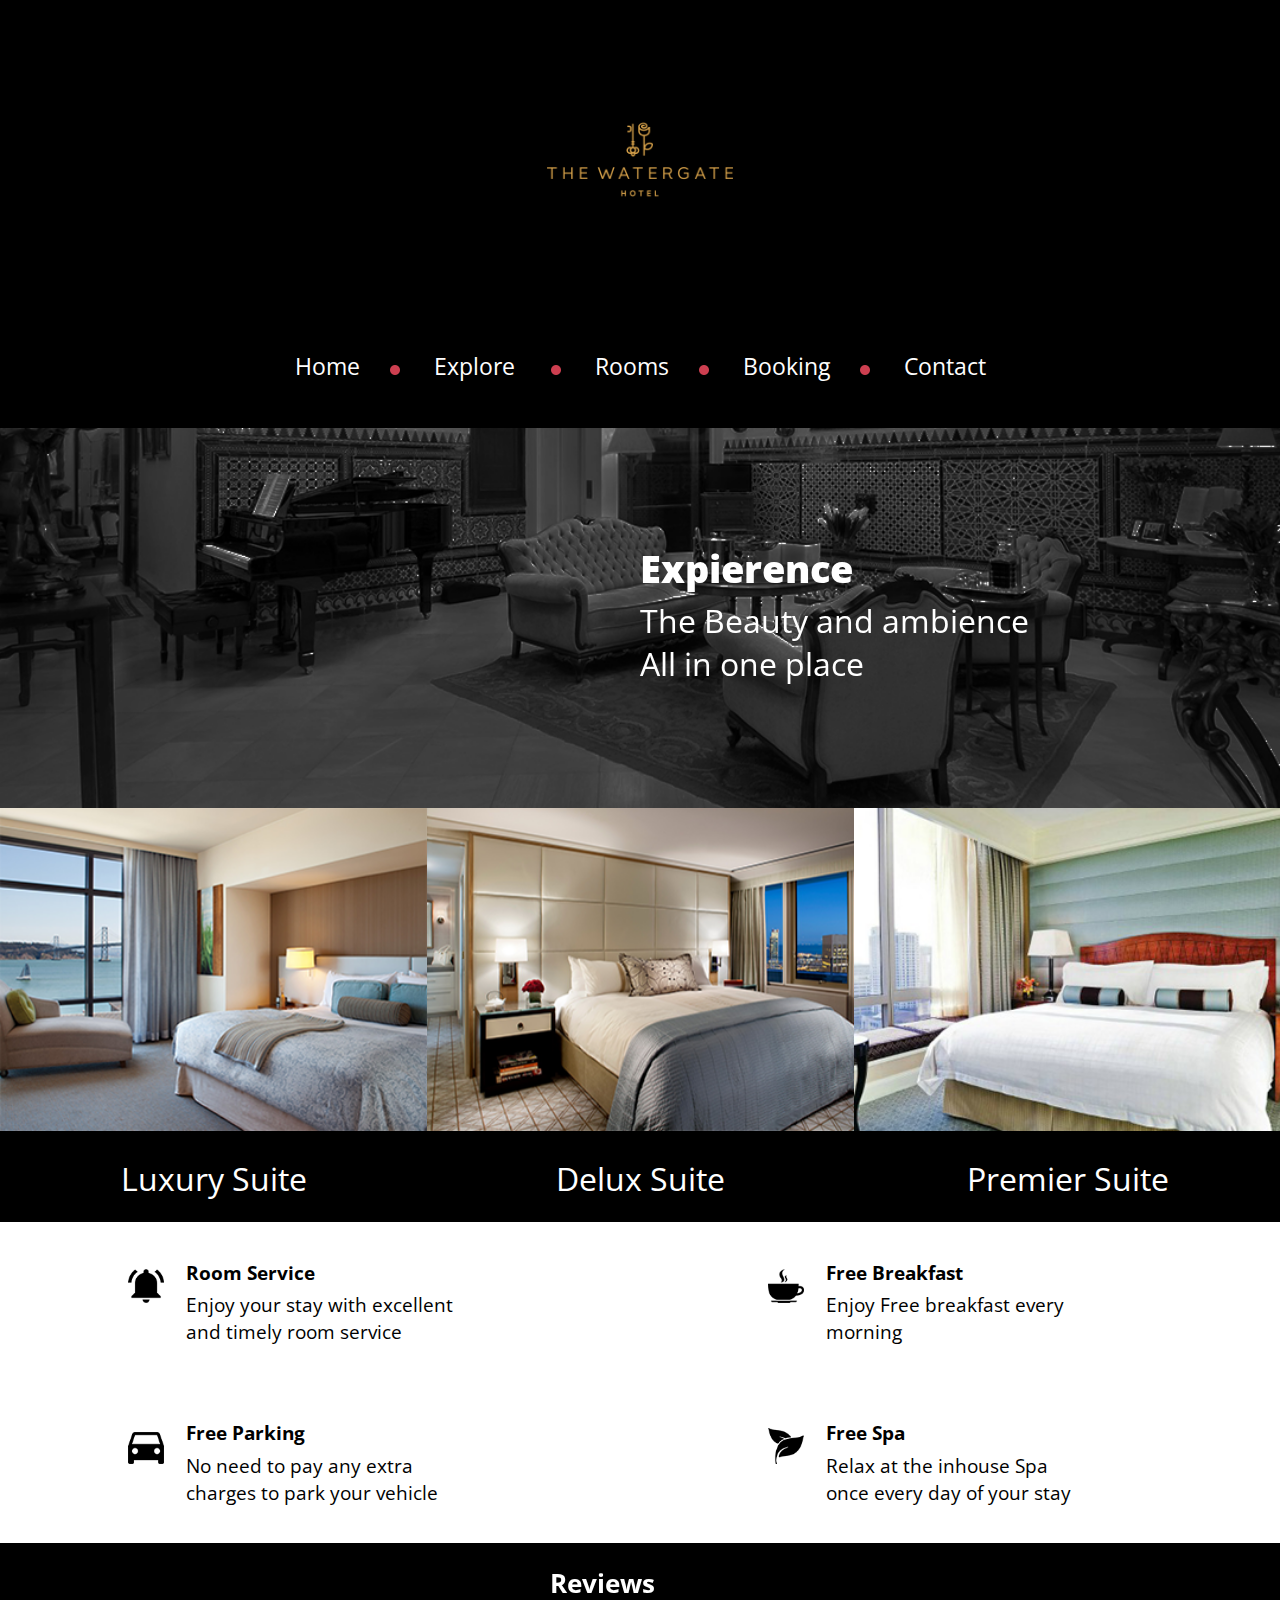
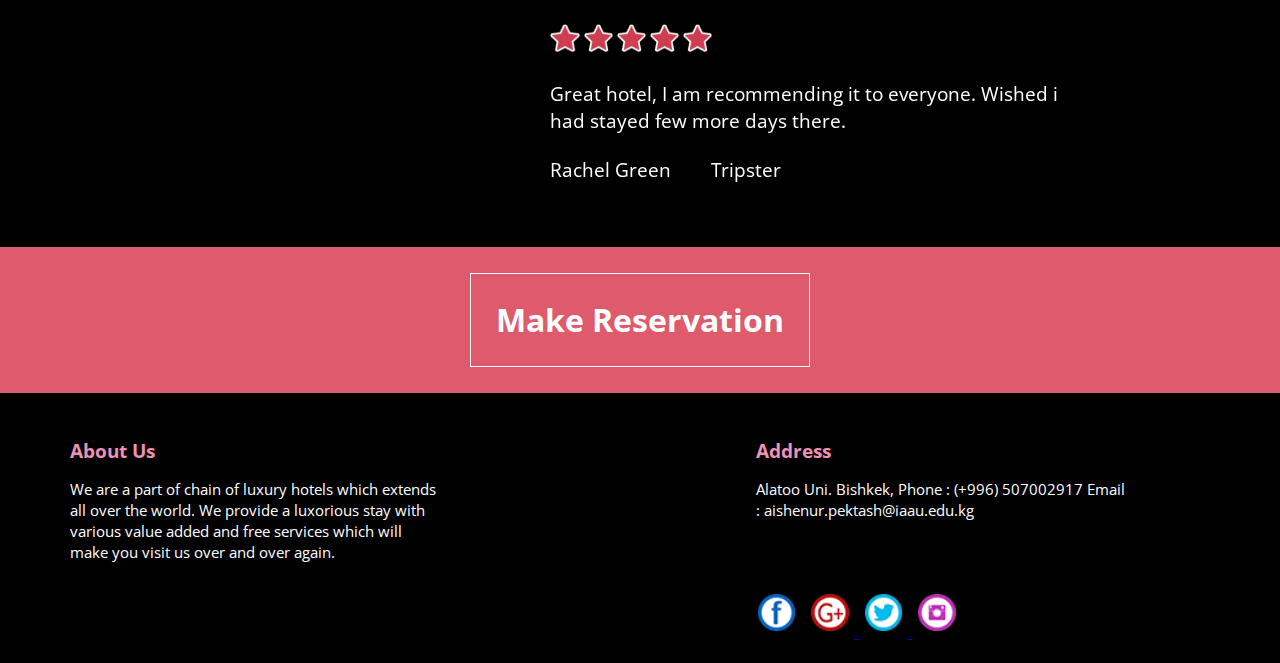
<file: index.html>
<!DOCTYPE html>
<html>
<head>
    <meta charset="utf-8">
    <title> The Watergate Hotel</title>
     <script type="text/javascript" src="https://ajax.googleapis.com/ajax/libs/jquery/3.2.1/jquery.min.js"></script>
     <script type="text/javascript" src="dist/slick.js"></script>
     <script type="text/javascript" src="dist/jquery.scrollUp.js"></script>
  
    <link rel="stylesheet" type="text/css" href="css/main.css">
    <link rel="stylesheet" type="text/css" href="css/slick.css">

    
<!--    <link rel="stylesheet" type="text/css" href="css/slick-theme.css">-->

  
         <script type="text/javascript" src="dist/demo.js"></script>
    <link href="https://fonts.googleapis.com/css?family=Open+Sans" rel="stylesheet">
    
    


    
    </head>
    
<body >  
    <header class="tm-header">
        <img class="tm-logo" src="images/Majestic_Hotel_hd.png" alt="Majestic Hotel">
        <nav class="tm-nav" >
       <div>
            <ul>
                <li class="tm-list"><a href="index.html">Home</a></li>
                <li class="tm-list"><a href="explore.html">Explore </a></li>
                <li class="tm-list"><a href="rooms.html">Rooms</a></li>
                <li class="tm-list"><a href="bb.html">Booking</a></li>
                <li><a href="contact.html">Contact</a></li>
            </ul>    
            </div>
        </nav>
    </header>
    
    <section class="tm-imgslider">
 
    
    <div class="slider single">
					<div><div class="tm-slider"><img class="tm-sliderimage" src="images/main_slider11.png" alt="Majestic Hotel"> 
                        <div class="tm-slidertext">
                        <p class="bold"> Expierence</p>
                        <p class="simple">The Beauty and ambience </p>
                            <p class="simple">All in one place </p></div>
                </div></div>
					<div><div class="tm-slider"><img class="tm-sliderimage" src="images/main_slider12.png" alt="Majestic Hotel"> 
                        <div class="tm-slidertext">
                        <p class="bold"> Expierence</p>
                        <p class="simple">The tranquility </p>
                            <p class="simple">in hotel spa and swimming pool </p></div>
                </div></div>
					<div><div class="tm-slider"><img class="tm-sliderimage" src="images/main_slider13.png" alt="Majestic Hotel"> 
                        <div class="tm-slidertext">
                        <p class="bold"> Expierence</p>
                        <p class="simple">The luxorious interiors </p>
                            <p class="simple">in every hotel room </p></div>
                </div></div>
					<div><div class="tm-slider"><img class="tm-sliderimage" src="images/main_slider14.png" alt="Majestic Hotel"> 
                        <div class="tm-slidertext">
                        <p class="bold"> Expirence</p>
                        <p class="simple">The mesmerizing beach view </p>
                            <p class="simple">from your room's balcony</p></div>
                </div></div>
				
				</div>
        <img src="images/back.png" class="left">
          <img src="images/next.png" class="right">
   </section>
    

    


    
     <section class="slider room flex">
      
                    <div class="tm-rooms">
                        <img  src="images/luxury.png">
                       <a href="rooms.html"> <p class="s">Luxury Suite</p> </a>

                    </div>
                        <div class="tm-rooms">
                        <img  src="images/delux.png">
                            <a href="rooms.html"> <p class="s">Delux Suite</p></a>

                    </div>
                        <div class="tm-rooms">
                        <img  src="images/premier.png">
                            <a href="rooms.html">  <p>Premier Suite</p></a>

                    </div>
                    <div class="tm-rooms">
                        <img  src="images/luxuryroom.png">
                       <a href="rooms.html"> <p class="s">Luxury Room</p> </a>

                    </div>
                        <div class="tm-rooms">
                        <img  src="images/deluxroom.png">
                            <a href="rooms.html"> <p>Delux Room</p></a>

                    </div>
                        <div class="tm-rooms">
                        <img  src="images/premiumroom.png">
                            <a href="rooms.html">  <p>Premier Room</p></a>

                    </div>
            
                  
    </section>

    
    
    
    
    <section class="tm-servicesection">
         <div class="tm-service">
              <img class="tm-serimage" src="images/bell.png">
             <div>
                        <p class="b">Room Service</p>
                        <p> Enjoy your stay with excellent and timely room service </p> </div>
        </div>
        <div class="tm-service">
              <img class="tm-serimage" src="images/coffee.png">
             <div>
                        <p class="b">Free Breakfast</p>
                        <p> Enjoy Free breakfast every morning</p> </div>
        </div>
    </section>
    <section class="tm-servicesection">

        <div class="tm-service">
              <img class="tm-serimage" src="images/car-front.png">
             <div>
                        <p class="b">Free Parking</p>
                        <p> No need to pay any extra charges to park your vehicle </p> </div>
        </div>
        <div class="tm-service">
              <img class="tm-serimage" src="images/spa.png">
             <div>
                        <p class="b">Free Spa</p>
                        <p> Relax at the inhouse Spa once every day of your stay </p> </div>
        </div>

    </section>
    
    
    
    
    
    <section class="tm-reviewsection">
         
        <div class="tm-review ">
            <div class="slider review">
            <div class="tm-revcon">
        <p class="b"> Reviews</p>
            <div class="tm-stars">
                 <img src="images/star.png">
                 <img src="images/star.png">
                 <img src="images/star.png">
                 <img src="images/star.png">
                 <img src="images/star.png">
            </div>
                <div class="tm-rev">
        <p> Great hotel, I am recommending it to everyone. Wished i had stayed few more days there.</p>  <br/>
        <p> Rachel Green &nbsp&nbsp&nbsp&nbsp&nbsp&nbsp Tripster</p> </div>
 
                </div>
            
            <div class="tm-revcon">
        <p class="b"> Reviews</p>
            <div class="tm-stars">
                 <img src="images/star.png">
                 <img src="images/star.png">
                 <img src="images/star.png">
                 <img src="images/star.png">
                 <img src="images/star.png">
            </div>
                <div class="tm-rev">
        <p> Nice hotel, I had a wonderful expeirence and there are plenty of amenities. </p>  <br/>
        <p> Ross Geller &nbsp&nbsp&nbsp&nbsp&nbsp&nbsp Visitor</p> </div>
 
                </div>
            
           
            <div class="tm-revcon">
        <p class="b"> Reviews</p>
            <div class="tm-stars">
                 <img src="images/star.png">
                 <img src="images/star.png">
                 <img src="images/star.png">
                 <img src="images/star.png">
                 <img src="images/star.png">
            </div>
                <div class="tm-rev">
        <p> Great hotel, Great food enough said. </p>  <br/>
        <p> Joey Tribiani &nbsp&nbsp&nbsp&nbsp&nbsp&nbsp Actor</p> </div>
 
                </div>    
                
                
            <div class="tm-revcon">
        <p class="b"> Reviews</p>
            <div class="tm-stars">
                 <img src="images/star.png">
                 <img src="images/star.png">
                 <img src="images/star.png">
                 <img src="images/star.png">
                 <img src="images/star.png">
            </div>
                <div class="tm-rev">
        <p> Very nice hotel enjoyed the spa and as a masseuse I recommend it. </p>  <br/>
        <p> Pheobe Buffay &nbsp&nbsp&nbsp&nbsp&nbsp&nbsp Traveller</p> </div>
 
                </div>   
                
                <div class="tm-revcon">
        <p class="b"> Reviews</p>
            <div class="tm-stars">
                 <img src="images/star.png">
                 <img src="images/star.png">
                 <img src="images/star.png">
                 <img src="images/star.png">
                 <img src="images/star.png">
            </div>
                <div class="tm-rev">
        <p> Nice, calm and clean just the way I like it. </p>  <br/>
        <p> Monica Geller &nbsp&nbsp&nbsp&nbsp&nbsp&nbsp Tripster</p> </div>
 
                </div>    
                
                       <div class="tm-revcon">
        <p class="b"> Reviews</p>
            <div class="tm-stars">
                 <img src="images/star.png">
                 <img src="images/star.png">
                 <img src="images/star.png">
                 <img src="images/star.png">
                 <img src="images/star.png">
            </div>
                <div class="tm-rev">
        <p> Knock knock whose there ? ... a satisfied customer. </p>  <br/>
        <p> Chandler Bing &nbsp&nbsp&nbsp&nbsp&nbsp&nbsp Visitor</p> </div>
 
                </div>  
                
            </div>
            

        </div>
    </section>
    
    
    <section class="tm-makeres">
    <div class="tm-res">
       <div class="tm-resbutton">
           <a href="bb.html"> <p>Make Reservation</p></a>
        </div>
        </div>
    </section>
    
    <footer class="tm-footer">
        <div class="tm-us">
        <p class="bold">About Us</p>
        <p>We are a part of chain of luxury hotels 
            which extends all over the world. We 
            provide a luxorious stay with various value
            added and free services which will make
            you visit us over and over again.</p>    
        </div>
       
        <div class="tm-address">
        <p class="bold">Address</p>
        <p>Alatoo Uni. Bishkek,
            Phone : (+996) 507002917
            Email : aishenur.pektash@iaau.edu.kg</p>    
        </div>
        <br/>
    <div class="tm-media">
        <a href="#"> <img src="images/fb.png"></a>
        <a href="#"> <img src="images/G.png"> </a>
        <a href="#"> <img src="images/twittr.png"> </a>
        <a href="#">  <img src="images/insta.png"> </a>
        
        </div>
       
<!--    <a  href="#top">  <img class="tm-up" src="images/up.png"> </a>-->
        
      
    </footer>
</body>
</html>
</file>
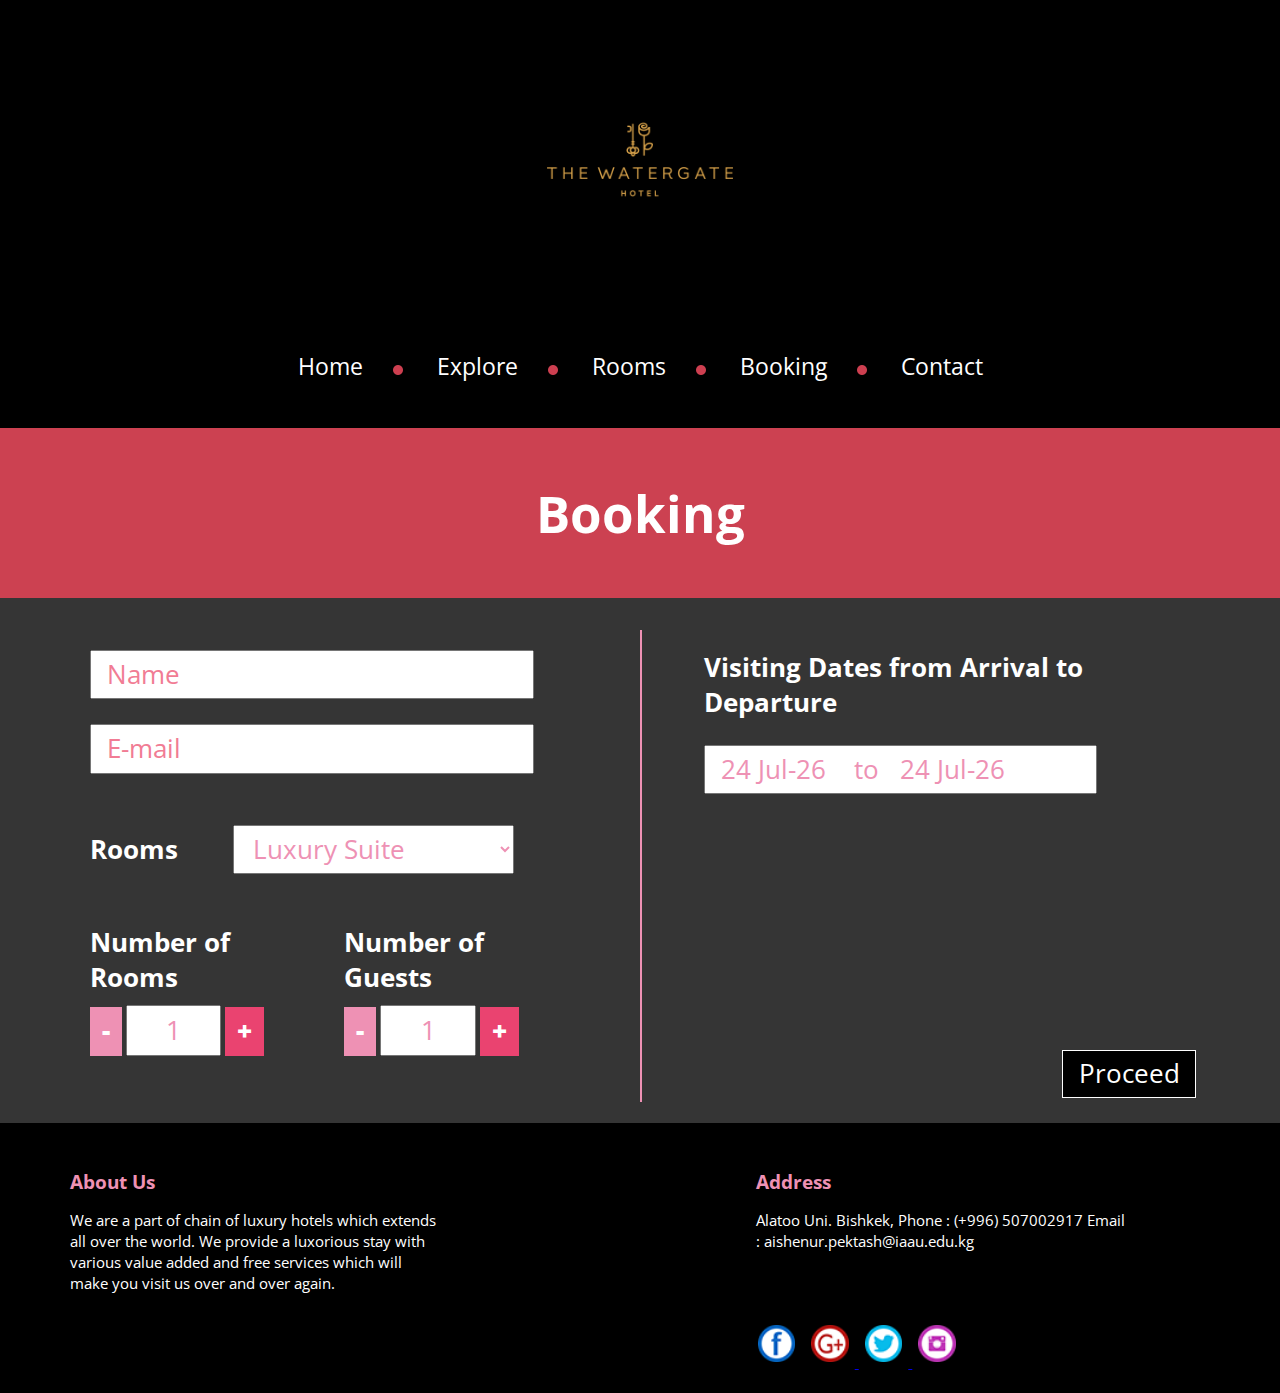
<file: bb.html>
<!DOCTYPE html>
<html>
<head>
    <meta charset="utf-8">
    <title> The Watergate Hotel</title>
    <script type="text/javascript" src="https://ajax.googleapis.com/ajax/libs/jquery/3.2.1/jquery.min.js"></script>
    <script type="text/javascript" src="dist/pickmeup.min.js"></script>
    <script type="text/javascript" src="dist/handleCounter.js"></script>
    <link rel="stylesheet" type="text/css" href="css/pickmeup.css">
    <link rel="stylesheet" type="text/css" href="css/handle-counter.min.css">
    <link rel="stylesheet" type="text/css" href="css/main.css">
    <link href="https://fonts.googleapis.com/css?family=Open+Sans" rel="stylesheet">
    <script type="text/javascript" src="dist/jquery.scrollUp.js"></script>
     <script type="text/javascript" src="dist/demo.js"></script>

    
    
    </head>
    
<body>
    <header class="tm-header">
        <img class="tm-logo" src="images/Majestic_Hotel_hd.png" alt="Majestic Hotel">
        <nav class="tm-nav">
       <div>
            <ul>
                <li class="tm-list"><a href="index.html">Home</a></li>
                <li class="tm-list"><a href="explore.html">Explore</a></li>
                <li class="tm-list"><a href="rooms.html">Rooms</a></li>
                <li class="tm-list"><a href="bb.html">Booking</a></li>
                <li><a href="contact.html">Contact</a></li>
            </ul>    
            </div>
        </nav>
    </header>
    
    
    <section class="tm-main">
           <p>Booking</p>
    </section>
    
    
    
    <section class="tm-booking">
    
    <form>
        <div class="tm-form1">
    <input type="text" name="name" placeholder="Name">  
    <input type="email" name="email" placeholder="E-mail"> 
    <label  for="rooms" id="inlinelable">Rooms</label>
    <select name="Rooms" id="rooms">
        <option value="luxurys">Luxury Suite</option>
        <option value="deluxs">Delux Suite</option>
        <option value="premiers">Premier Suite</option>
        <option value="Luxuryr">Luxury Room</option>
        <option value="deluxs">Delux Room</option>
        <option value="premierr">Premier Room</option>
    </select> 
            
            
            

            
            
    <div class="tm-num1" id="handleCounter1">    
    <label for="number1" >Number of Rooms</label><br/>
        <button type="button" class="counter-minus btn btn-primary">- </button>
        <input type="text" name="number1" id="number1" value="1">
         <button type="button" class="counter-plus btn btn-primary">+  </button>
        </div>
    <div class="tm-num2" id="handleCounter2">      
        <label for="number2">Number of Guests</label><br/>
        <button type="button" class="counter-minus btn btn-primary">-</button>
        <input type="text" name="number2" id="number2" value="1">
            <button type="button" class="counter-plus btn btn-primary">+</button>
            </div>
              
            
            
  
    
    </div>
        
        <div class="vertical-line"> </div>
        
    <div class="tm-form2">
   <div class="tm-cl">
        <label for="date1" class="arrival">Visiting Dates from Arrival to Departure</label>

     <input type="text" name="date1" class="range" readonly="readonly"> 
        

     <input type="submit" id="sub" value="Proceed">
    </div>
    </div>
        </form>
  </section>
    
    
    <footer class="tm-footer">
        <div class="tm-us">
        <p class="bold">About Us</p>
        <p>We are a part of chain of luxury hotels 
            which extends all over the world. We 
            provide a luxorious stay with various value
            added and free services which will make
            you visit us over and over again.</p>    
        </div>
       
        <div class="tm-address">
        <p class="bold">Address</p>
        <p>Alatoo Uni. Bishkek,
            Phone : (+996) 507002917
            Email : aishenur.pektash@iaau.edu.kg</p>    
        </div>
        <br/>
    <div class="tm-media">
        <a href="#"> <img src="images/fb.png"></a>
        <a href="#"> <img src="images/G.png"> </a>
        <a href="#"> <img src="images/twittr.png"> </a>
        <a href="#">  <img src="images/insta.png"> </a>
        
        </div>
<!--        <a href="#">  <img class="tm-up" src="images/up.png"> </a>-->
    </footer>
    

    
    </body>
    
</html>
</file>
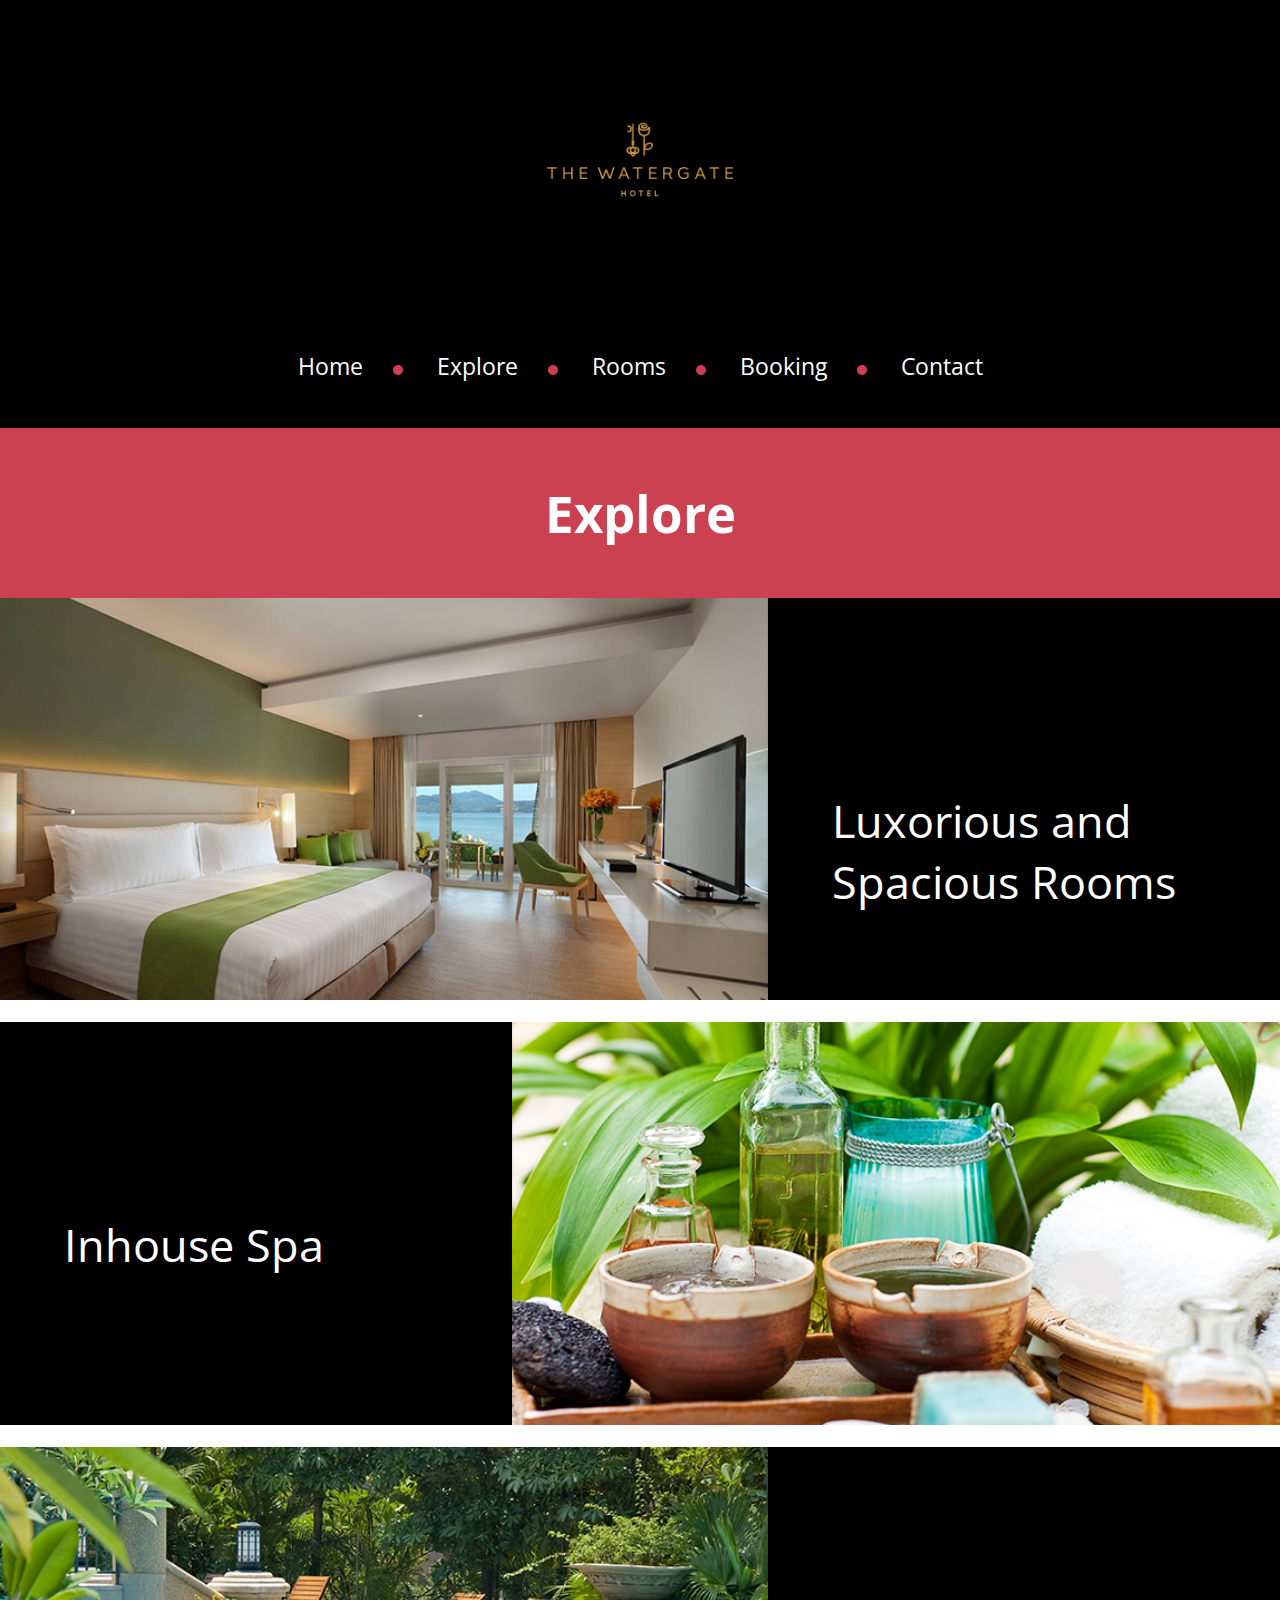
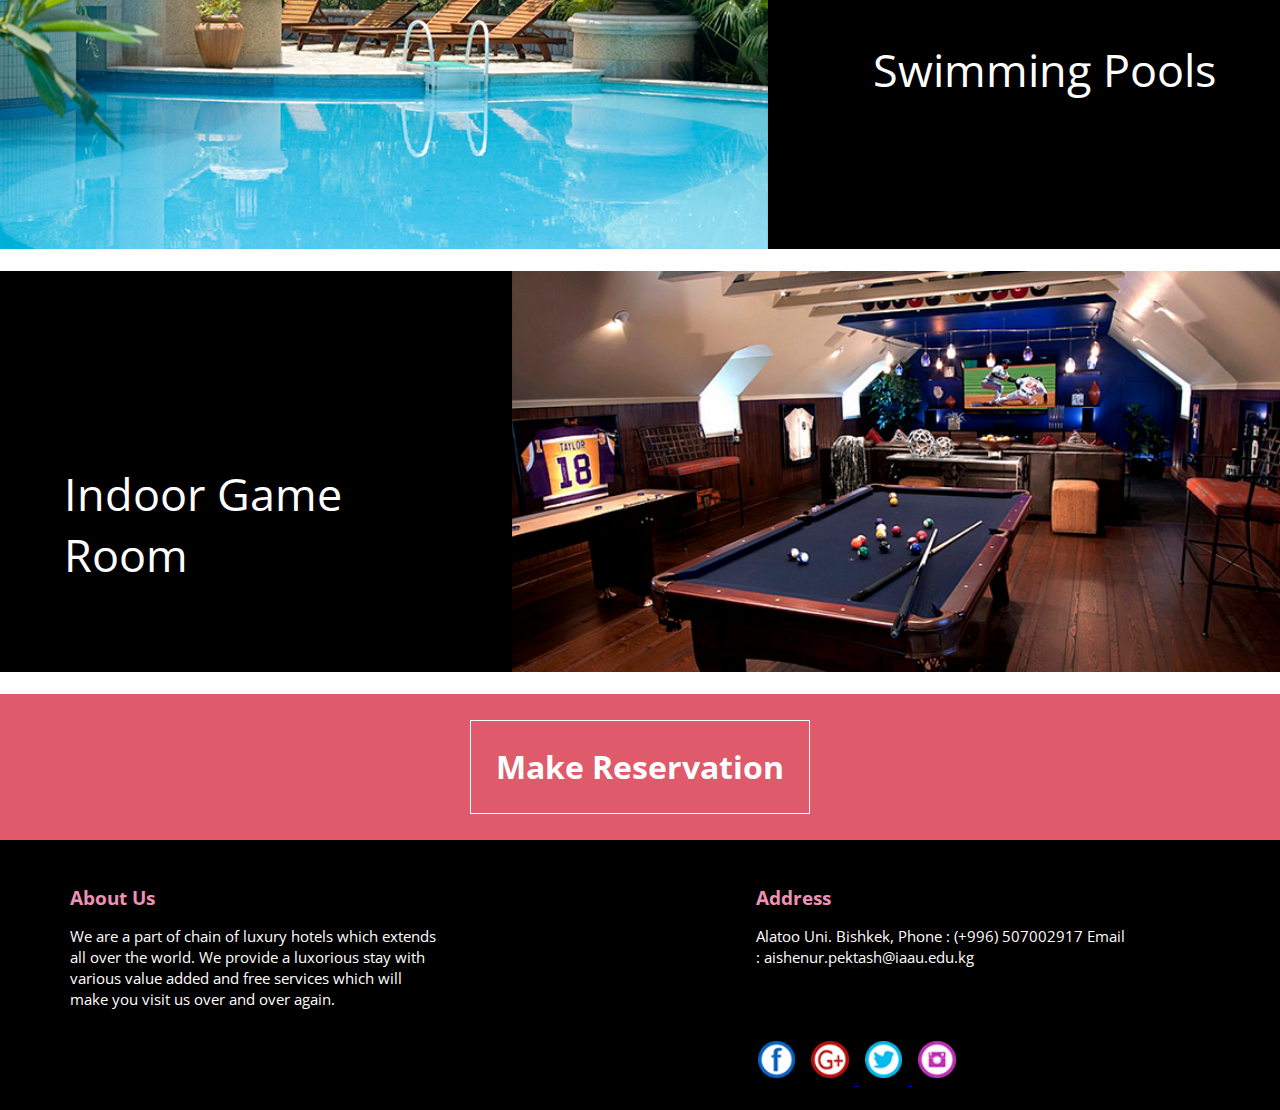
<file: explore.html>
<!DOCTYPE html>
<html>
<head>
    <meta charset="utf-8">
    <title> Magestic Hotel</title>
    <link rel="stylesheet" type="text/css" href="css/main.css">
    <link href="https://fonts.googleapis.com/css?family=Open+Sans" rel="stylesheet">
    
     <script type="text/javascript" src="https://ajax.googleapis.com/ajax/libs/jquery/3.2.1/jquery.min.js"></script>
<script type="text/javascript" src="dist/jquery.scrollUp.js"></script>
 <script type="text/javascript" src="dist/demo.js"></script>
    
    
    </head>
    
<body>
    <header class="tm-header">
        <img class="tm-logo" src="images/Majestic_Hotel_hd.png" alt="Majestic Hotel">
        <nav class="tm-nav">
       <div>
            <ul>
                <li class="tm-list"><a href="index.html">Home</a></li>
                <li class="tm-list"><a href="explore.html">Explore</a></li>
                <li class="tm-list"><a href="rooms.html">Rooms</a></li>
                <li class="tm-list"><a href="bb.html">Booking</a></li>
                <li><a href="contact.html">Contact</a></li>
            </ul>    
            </div>
        </nav>
    </header>
    
    
    <section class="tm-main">
           <p>Explore</p>
    </section>
    
    
    <section class="tm-expsection">
        
        <div class="tm-exp1">
            
        <p> Luxorious and Spacious Rooms</p>  
     <img src="images/luxorius.png">
 
  </div>  
    </section>
    
    
       <section class="tm-expsection">
        
        <div class="tm-exp2">
            
        <p> Inhouse Spa</p>  
     <img src="images/spahouse.png" >
 
  </div>  
    </section>
    
    
     <section class="tm-expsection">
        
        <div class="tm-exp1">
            
        <p> Swimming Pools</p>  
     <img src="images/swimming.png">
 
  </div>  
    </section>
    
    
       <section class="tm-expsection">
        
        <div class="tm-exp2">
            
        <p> Indoor  Game Room</p>  
     <img src="images/play.png" >
 
  </div>  
    </section>
    
    
    
    
    
    

    

    <section class="tm-makeres">
    <div class="tm-res">
       <div class="tm-resbutton">
           <a href="bb.html"> <p>Make Reservation</p></a>
        </div>
        </div>
    </section>
    
    
    
    <footer class="tm-footer">
        <div class="tm-us">
        <p class="bold">About Us</p>
        <p>We are a part of chain of luxury hotels 
            which extends all over the world. We 
            provide a luxorious stay with various value
            added and free services which will make
            you visit us over and over again.</p>    
        </div>
       
        <div class="tm-address">
        <p class="bold">Address</p>
        <p>Alatoo Uni. Bishkek,
            Phone : (+996) 507002917
            Email : aishenur.pektash@iaau.edu.kg</p>    
        </div>
        <br/>
    <div class="tm-media">
        <a href="#"> <img src="images/fb.png"></a>
        <a href="#"> <img src="images/G.png"> </a>
        <a href="#"> <img src="images/twittr.png"> </a>
        <a href="#">  <img src="images/insta.png"> </a>
        
        </div>
<!--        <a href="#">  <img class="tm-up" src="images/up.png"> </a>-->
    </footer>
    

    
    </body>
    
</html>
</file>
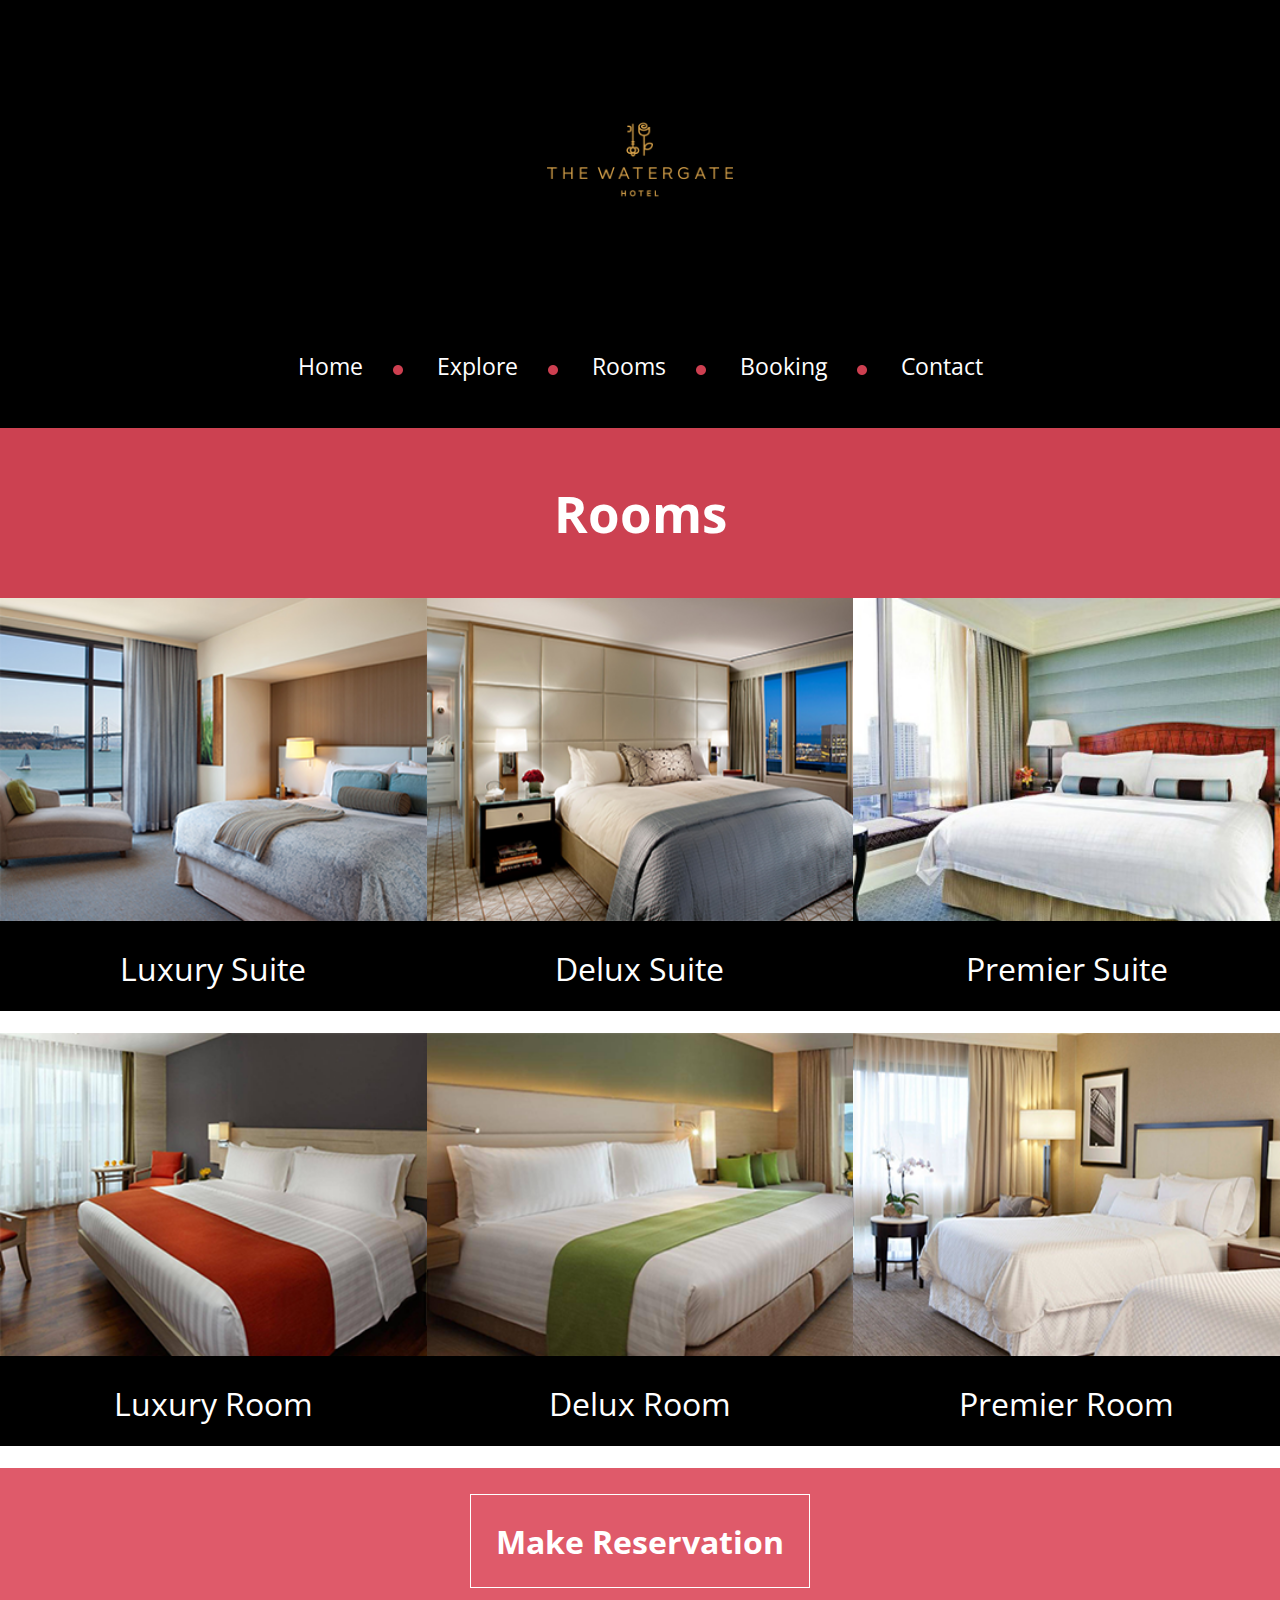
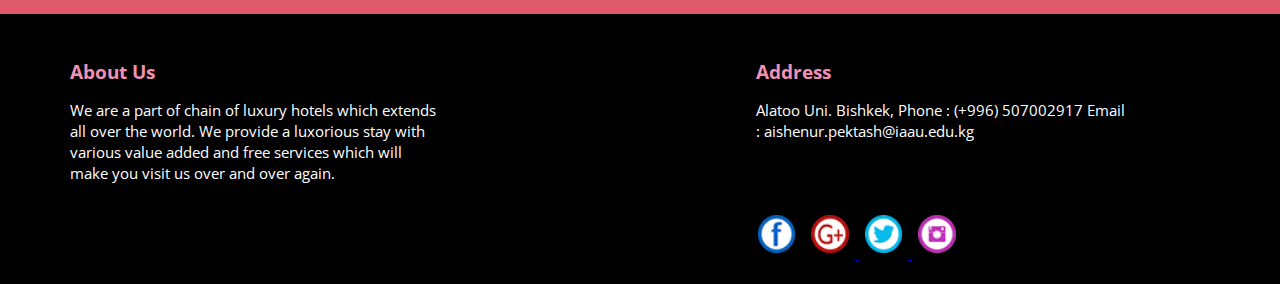
<file: rooms.html>
<!DOCTYPE html>
<html>
<head>
    <meta charset="utf-8">
    <title> Magestic Hotel</title>
    <link rel="stylesheet" type="text/css" href="css/main.css">
    <link href="https://fonts.googleapis.com/css?family=Open+Sans" rel="stylesheet">
    
     <script type="text/javascript" src="https://ajax.googleapis.com/ajax/libs/jquery/3.2.1/jquery.min.js"></script>
<script type="text/javascript" src="dist/jquery.scrollUp.js"></script>
 <script type="text/javascript" src="dist/demo.js"></script>
    
    </head>
    
<body>
    <header class="tm-header">
        <img class="tm-logo" src="images/Majestic_Hotel_hd.png" alt="Majestic Hotel">
        <nav class="tm-nav">
       <div>
            <ul>
                <li class="tm-list"><a href="index.html">Home</a></li>
                <li class="tm-list"><a href="explore.html">Explore</a></li>
                <li class="tm-list"><a href="rooms.html">Rooms</a></li>
                <li class="tm-list"><a href="bb.html">Booking</a></li>
                <li><a href="contact.html">Contact</a></li>
            </ul>    
            </div>
        </nav>
    </header>
    
    
    <section class="tm-main">
           <p>Rooms</p>
    </section>
    
    
      <section class="tm-roomsection">
                    <div class="tm-room1">
                        <div class="tm-trans"> <div><p>2 Bed</p><p>Complimentary liquor</p><p>Free Wifi</p> </div>
                        
                        <div><p>Only for</p><p class="bold"> 171.999 som </p> </div></div>
                        
                        
                        <img class="tm-roomimage" src="images/luxury.png">
                     <p class="s">Luxury Suite</p>

                    </div>
                        <div class="tm-room1">
                            <div class="tm-trans"> <div><p>2 Bed</p><p>Luxorious interior</p><p>Free Wifi</p> </div>
                        
                        <div><p>Only for</p><p class="bold"> 137.999 som </p> </div></div>
                    
                            
                        <img class="tm-roomimage" src="images/delux.png">
                            <p>Delux Suite</p>

                    </div>
                        <div class="tm-room1">
                            
                            <div class="tm-trans"> <div><p>2 Bed</p><p>Scenic View</p><p>Free Wifi</p> </div>
                        
                        <div><p>Only for</p><p class="bold"> 111.999 som </p> </div></div>
                        
                            
                        <img class="tm-roomimage" src="images/premier.png">
                             <p>Premier Suite</p>

                    </div>
    </section>
    <br/>
     <section class="tm-roomsection">
                    <div class="tm-room1">
                        
                        <div class="tm-trans"> <div><p>2 Bed</p><p>Free wifi</p><p>Fresh towels</p> </div>
                        
                        <div><p>Only for</p><p class="bold"> 85.999 som </p> </div></div>
                        
                        
                        <img class="tm-roomimage" src="images/luxuryroom.png">
                     <p class="s">Luxury Room</p>

                    </div>
                        <div class="tm-room1">
                            
                            <div class="tm-trans"> <div><p>2 Bed</p><p>Fresh towels</p><p>Less costly</p> </div>
                        
                        <div><p>Only for</p><p class="bold"> 51.999 som </p> </div></div>
                        
                            
                        <img class="tm-roomimage" src="images/deluxroom.png">
                            <p>Delux Room</p>

                    </div>
                        <div class="tm-room1">
                            
                            <div class="tm-trans"> <div><p>1 Bed</p><p>Fresh towels</p><p>Less costly</p> </div>
                        
                        <div><p>Only for</p><p class="bold"> 34.999 som </p> </div></div>
                        
                            
                        <img class="tm-roomimage" src="images/premiumroom.png">
                             <p>Premier Room</p>

                    </div>
    </section>
       <br/>
    
    
    
     <section class="tm-makeres">
    <div class="tm-res">
       <div class="tm-resbutton">
           <a href="bb.html"> <p>Make Reservation</p></a>
        </div>
        </div>
    </section>
    
    
    
    <footer class="tm-footer">
        <div class="tm-us">
        <p class="bold">About Us</p>
        <p>We are a part of chain of luxury hotels 
            which extends all over the world. We 
            provide a luxorious stay with various value
            added and free services which will make
            you visit us over and over again.</p>    
        </div>
       
        <div class="tm-address">
        <p class="bold">Address</p>
        <p>Alatoo Uni. Bishkek,
            Phone : (+996) 507002917
            Email : aishenur.pektash@iaau.edu.kg</p>    
        </div>
        <br/>
    <div class="tm-media">
        <a href="#"> <img src="images/fb.png"></a>
        <a href="#"> <img src="images/G.png"> </a>
        <a href="#"> <img src="images/twittr.png"> </a>
        <a href="#">  <img src="images/insta.png"> </a>
        
        </div>
<!--        <a href="#">  <img class="tm-up" src="images/up.png"> </a>-->
    </footer>
    

    
    </body>
    
</html>
</file>
<file: css/main.css>
*{
    margin: 0;
    padding: 0;
    font-family: 'Open Sans', sans-serif;
}

.tm-header{
    background: #000000;
    display: block;
    padding: 20px;
    
}

.tm-logo{
    align-content: center;
    display: block;
    margin: 0 auto;
    width: 30%;
}

.tm-nav{
   max-width: 90%;
       border: 2px solid #000000;
    display: block;
  
    margin: 30px auto 5px auto;
  
}

.tm-nav div
{
    display: table;
    padding: 10px;
    margin: 0px auto;
}

.tm-nav div ul li{
    display:inline-block;  
   
}


.tm-nav div ul li a{
    font-size: 1.8vmax;
    padding: 10px 30px;
    text-decoration: none;
    color: #fff;
    line-height: 50px;
    
    
}
.tm-nav div ul li a:hover{
    
    color: #f35e85;
}

.tm-list::after{
    content: url("../images/circle.png");
  
   
}

/*header ends here and sections start*/


/* slider */

.tm-slider{
    position: relative;
}


.tm-sliderimage{
    width: 100%;
   display: block;
   
   
}
.bold{
    padding-bottom: 5px;
    font-size: 3vw;  
    font-weight: 900;
}
.simple{
    font-size: 2.5vw;  
}

.tm-slidertext{
 position: absolute; 
   top: 30%; 
  left: 50%;     
    color: #fff;
}


/* room */


.tm-rooms:focus {
    outline: none;
}
.tm-rooms a:focus {
    outline: none;
}

.tm-rooms{
    display: block;
    background: #000000;
    max-width: 33.33%;
    width: 33.33%;
}


.tm-rooms img{
    max-width: 100%;
    width: 100%;
}



.tm-rooms p{
    font-size: 2.5vw;
    color: #fff;
    text-align: center;
padding: 5%;

  
}

.tm-rooms a{
    text-decoration: none;
}

.tm-rooms a p:hover{
    color: #ec3c6a;


}

.s{
    padding-bottom: 1%;
}

.flex{
    display: flex;
}


/* services */

.tm-service{
    max-width: 30%;
    width: 30%;
    margin: 1.5% 12% 1.5% 10%;  
}

.tm-servicesection{
    display: flex;
}

.tm-serimage{
    display: inline-block;
    max-width: 20%;
    width: 10%;
    height: auto;
padding-bottom: 10%;


}

.tm-service div{
    display: inline-block;

    max-width: 75%;
    padding: 5%;
}

.tm-service p{
    font-size: 1.5vmax;
    
}
.tm-service .b{
    padding-bottom: 2%;
    font-weight: 700;
}


/* review */



.tm-review{
    background: #000000;
    padding-bottom: 5%;
    
}

.tm-review::after{
    content:" ";
    display: block;
    clear: both;
}

.tm-revcon{
    float: left;
    padding-left: 5%;
    max-width: 65%;
}

.tm-revcon .b{
    padding: 3% 0 3% 5%;
    font-size: 2vw;
    font-weight: 700;
}

.tm-revcon p{
    font-size: 1.5vw;
    color: #fff;
}

.tm-rev{
    padding: 3% 0 0% 5%;
   max-width: 70%;
 
}




.tm-stars{
 display: block;
    padding-left: 5%;
}
.tm-stars img{
    width: 4%;
    height: auto;
}



/* Make reservation */

.tm-res{
    background: #df5a6a;
    padding: 2%;
}


.tm-resbutton p{
    display: table;
    max-width: 30%;
    margin: 0 auto;
    font-size: 2.5vw;
     padding: 2%;
    color: #fff;
    font-weight: 700;
    border: 1px solid #fff;
   
}
.tm-resbutton a{
     text-decoration: none;
}

.tm-resbutton p:hover{
    color: #ee91b4;
    background: #fff;
}



/* footer */

.tm-footer{
     background: #000000;
    display: block;
    padding: 20px;
    position: relative;

}

.tm-us{
    display: inline-table;
    max-width: 30%;
    width: 30%;
    margin: 2% 0 2% 4%
}

.tm-address{
    display: inline-table;
    max-width: 30%;
    width: 30%;
     margin: 2% 0 2% 25%
}

.tm-us .bold, .tm-address .bold{
    color: #ee91b4;
    font-size: 1.5vw;
    font-weight: 700;
    padding-bottom: 4%;
}

.tm-us p, .tm-address p{
    color: #fff;
    font-size: 1.2vw;
}

.tm-media{
   display: inline;
    margin: 0 0 0 59%;
 

}
.tm-media img{
  margin: 0.5%;
    width: 3%;
    height: auto;
    
}

.tm-up
{
    position: absolute;
    top: 20%;
    right: 3%;
    width: 3%;
    height: auto;
    
}

.tm-review:focus{
    outline: none;
}

.tm-revcon:focus{
    outline: none;
}


/* Explore page */

.tm-main{
      background: #cc4151;
    padding: 2%;
}

.tm-main p{
    display: table;
    max-width: 30%;
    margin: 0 auto;
    font-size: 4vw;
     padding: 2%;
    color: #fff;
    font-weight: 700;
}


/* Explore sections */

.tm-exp1, .tm-exp2{
    background: #000000;
    
}

.tm-exp1::after{
    content:" ";
    display: block;
    clear: both;
}

.tm-exp2::after{
    content:" ";
    display: block;
    clear: both;
}


.tm-exp1 p{
    float: right;
    padding-right: 5%;
    padding-top: 15%;
    max-width: 30%;
    font-size: 3.5vw;
    color: #fff;
}

.tm-exp2 p{
    float: left;
    padding-left: 5%;
    padding-top: 15%;
    max-width: 30%;
    font-size: 3.5vw;
    color: #fff;
}

.tm-exp1 img{
    display: block;
    float: left;
    max-width: 60%;
    width: 60%;
    height: auto;
    
}

.tm-exp2 img{
    display: block;
    float: right;
    max-width: 60%;
    width: 60%;
    height: auto;
    
}


.tm-expsection::after{
  content: ".";
     font-size: xx-small;
    visibility: hidden;
}



/* rooms page */

.tm-roomsection{
    display: flex;
}

.tm-room1{
    max-width: 33.33333%;
    width: 33.333333%;
    background: #000000;
    
display: inline-block;
    margin: 0px;
    position: relative;
}

.tm-room1 p{
    font-size: 2.5vw;
    color: #fff;
    text-align: center;
    padding: 5%;
    z-index: 2;
    position: relative;
}


.tm-roomimage{
    max-width: 100%;
    width: 100%;    
}

.tm-trans{
    display: inline-block;
    position: absolute;
    top: 78%; /*78*/
   color: #fff;
     max-width: 100%;
    width: 100%;
    height: 0%; /*0*/
     background: rgba(0, 0, 0, 0.7);
    opacity: 0; /*0*/
}

.tm-trans p{
    font-size: 1.8vw;

}
.tm-trans div{
    display: inline-table;
    width: 40%;
    max-width: 40%;
    margin: 2%;
}

.tm-trans div .bold{
    color: #ff8d9a;

}


.tm-room1:hover .tm-trans{
 
    top:30%;
   
    transition: top 1s, opacity 1s, height 1s;
       opacity: 1;
     height: 50%;
    z-index: 1;
}



/* booking */

.tm-booking
{
     background: #353535;
    position: relative;
}
.tm-form1, .tm-form2{
   
    padding: 2% 5%;
    
}

 div.vertical-line{
      width: 0.15%; 
      background-color:  #ee91b4; 
      height: 90%; 
      position: absolute;
         top: 6%;
    left: 50%;
    }

.tm-form1{
    float:left;
/*
    max-width: 39.5%;
    width: 39.5%;
*/
    
     max-width: 40%;
    width: 40%;
    
    
}

.tm-form2{
    float:right;
/*
    max-width: 39.5%;
    width: 39.5%;
*/
    
    
     max-width: 40%;
    width: 40%;
   
}

input, select, textarea,
input::-webkit-input-placeholder {
    font-size: 2vw;
}

input, select, textarea{
    color: #ee91b4;
}

input::-webkit-input-placeholder{
    color: #f17c94;
}

textarea::-webkit-input-placeholder{
    color: #f17c94;
}


label{
     font-size: 2vw;
    color: #fff;
    font-weight: 700;
}


.tm-booking::after{
    content:" ";
    display: block;
    clear: both;
}

input[type=text]:nth-child(1),input[type=email],textarea{
    display: block;
    margin: 5%;
    padding: 1% 3%;
    width: 80%;
   
}

textarea {
    max-width: 80% ;
    resize: none;
    
}

#rooms{
    display: inline-block;
    margin: 5%;
    padding: 1% 3%;
    width: 55%;
}

#inlinelable{
    display: inline-block;
    margin: 5%;
    
}




.tm-num1, .tm-num2{
    display: inline-block;

    max-width: 39%;
    width: 39%;
    margin: 5%;
}

#number1 , #number2{
    width:30%;
    padding: 3% 8%;
    margin-top: 5%;
  
    text-align: center;
}


.range{
    font-size: 2vw;
    margin-top: 5%;
    margin-bottom: 50%;
    padding: 1% 3%;
    width: 70%;
}


input[type=submit]{
    display: block;
    background: #000000;
    padding: 1% 3%;
     color: #fff;
    border: 1px solid #fff;

 

}

#sub{
     margin-left: 70%;
  
}

#sub2{
     margin-left: 5%;
  
}

input[type=submit]:hover{
    color: #ee91b4;
    border: 1px solid #ee91b4;
}

input[type=submit]:focus{
    outline: none;
}

.arrival {
    display: block;
    margin-top: 5%;
}

.here {
    display: inline-block;
    margin-top: 5%;
    font-size: 2vw;
    color: #fff;
    font-weight: 700;
}


#place{
     margin-top: 5%;
    margin-left: 3%;
    width:5%;
    max-width: 5%;
}



#map{
    margin-top: 5%;
   height: 335px;
    width: 80%;
}









.tm-imgslider{
    position: relative;
}

.left, .right{
    position: absolute;
    width: 1.5%;
    max-width: 1.5%;
    padding-top: 10%;
    padding-bottom: 10%;
    padding-left: 2%;
    padding-right: 2%;
     opacity:0;
   
}

.left:hover, .right:hover{
     opacity:1;
    -webkit-transition: opacity .25s ease-in-out .0s;
    transition: opacity .25s ease-in-out .0s;
}

.left{
    top: 10%;
    left: 1%;
}

.right{
    top: 10%;
    right: 1%;
}








::-webkit-scrollbar { 
    display: none; 
}



#scrollUp {
  bottom: 100px;
  right: 40px;
  padding: 1%;
  background: #000000;
    border : 3px solid;
  color: #fff;
   opacity: 0.7;
    border-radius: 50%;
    font-size: 1.5vw;
        width: 1.5%;
        text-align: center;
    
}
</file>
<file: css/pickmeup.css>
.pickmeup {
    background: #c7c3f3;
    border-radius: .4em;
    -moz-box-sizing: content-box;
    box-sizing: content-box;
    display: inline-block;
    position: absolute;
  
    
   
    touch-action: manipulation
}


.pickmeup * {
    -moz-box-sizing: border-box;
    box-sizing: border-box;  
    font-size: 1.5vw;
}



.pickmeup .pmu-flat {
    position: relative;
}



.pickmeup.pmu-hidden {
    display: none;
}

/*
.pickmeup.pmu-view-days, .pmu-view-months, .pmu-view-years{
    position:absolute;
    top: 0% !important;
    left: 0%  !important;
   
}
*/



.pickmeup .pmu-instance {
    display: inline-block;
   height: 13.8em;
 
    padding: .5em;
    text-align: center;
 width: 15em;
    
    
}

.pickmeup .pmu-instance .pmu-button {
    color: #eee;
    cursor: pointer;
    outline: none;
    text-decoration: none
}

.pickmeup .pmu-instance .pmu-today {
    background: #da587a;  /* #17384d */
    color: #f19ea8         /* #88c5eb */
}

.pickmeup .pmu-instance .pmu-button:hover {
    background: transparent;
    color: #f3bac1 ;
}

.pickmeup .pmu-instance .pmu-not-in-month {
    color:   rgb(136, 132, 132) ;
}

.pickmeup .pmu-instance .pmu-disabled,
.pickmeup .pmu-instance .pmu-disabled:hover {
    color: rgb(24, 18, 18);
    cursor: default
}

.pickmeup .pmu-instance .pmu-selected {
    background:  #ee91b4; /* #136a9f */
    color: #eee
}

.pickmeup .pmu-instance .pmu-not-in-month.pmu-selected {
    background: #d86987;
}

.pickmeup .pmu-instance nav {
    color: #eee;
    display: -ms-flexbox;
    display: -webkit-flex;
    display: flex;
    line-height: 2em
}

.pickmeup .pmu-instance nav *:first-child:hover {
    color: #f3bac1 ;
}

.pickmeup .pmu-instance nav .pmu-prev,
.pickmeup .pmu-instance nav .pmu-next {
    display: none;
    height: 2em;
    width: 1em
}

.pickmeup .pmu-instance nav .pmu-month {
    width: 14em
}

.pickmeup .pmu-instance .pmu-years *,
.pickmeup .pmu-instance .pmu-months * {
    display: inline-block;
    line-height: 3.6em;
    width: 3.5em
}

.pickmeup .pmu-instance .pmu-day-of-week {
    color: #999;
    cursor: default
}

.pickmeup .pmu-instance .pmu-day-of-week *,
.pickmeup .pmu-instance .pmu-days * {
    display: inline-block;
    line-height: 1.5em;
    width: 2em
}

.pickmeup .pmu-instance .pmu-day-of-week * {
    line-height: 1.8em
}

.pickmeup .pmu-instance:first-child .pmu-prev,
.pickmeup .pmu-instance:last-child .pmu-next {
    display: block
}

.pickmeup .pmu-instance:first-child .pmu-month,
.pickmeup .pmu-instance:last-child .pmu-month {
    width: 13em
}

.pickmeup .pmu-instance:first-child:last-child .pmu-month {
    width: 12em
}



.pickmeup:not(.pmu-view-days) .pmu-days,
.pickmeup:not(.pmu-view-days) .pmu-day-of-week,
.pickmeup:not(.pmu-view-months) .pmu-months,
.pickmeup:not(.pmu-view-years) .pmu-years {
    display: none
        
}
</file>
<file: css/handle-counter.min.css>
.counter-minus,  .counter-plus { 
    text-align: center; }


.btn {
    
 padding: 3% 6% 4% 6%;
    font-size: 2vw;
    font-weight: 900;
   border: 3px transparent;
  color: #fff;

}





.btn:disabled, .btn:disabled:hover {
  background-color: #ee91b4;
  
}

.btn-primary { background-color: #ea4370; }

.btn-primary:hover, .btn-primary:focus { background-color: #f5a5c3; 

   outline: 0;
}
</file>
